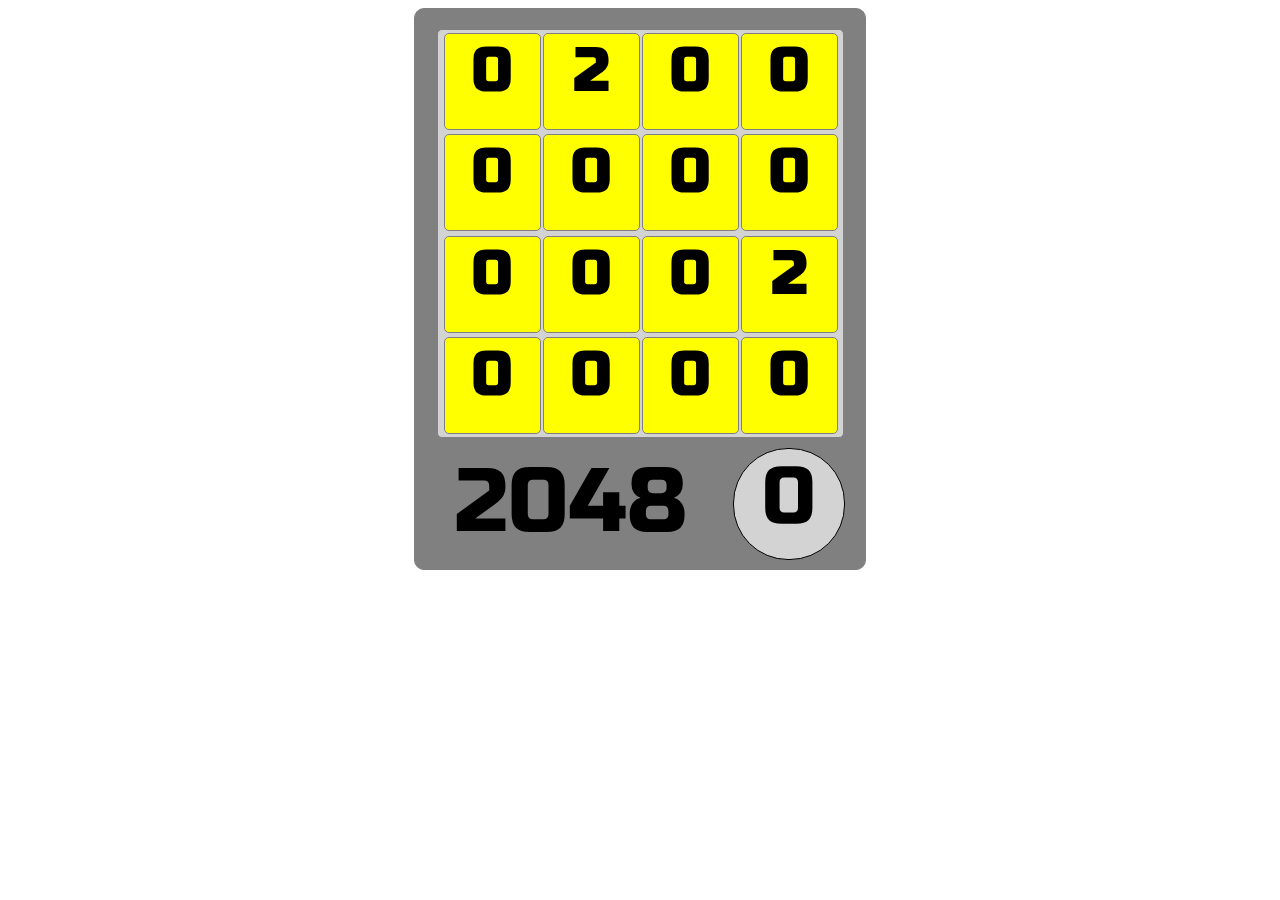
<file: games/2048/index.html>
<!DOCTYPE html>
<html lang="en">

<head>
    <meta charset="UTF-8">
    <meta name="viewport" content="width=device-width, initial-scale=1.0">
    <link rel="stylesheet" href="style.css">
    <link href="https://fonts.googleapis.com/css2?family=Russo+One&display=swap" rel="stylesheet">
    <script src="app.js" charset="utf-8"></script>
    <title>2048</title>
</head>

<body>
    <div class="container">
        <div id="result"></div>
        <div class="grid"></div>
        <div class="title">2048</div>
        <div class="score-container">
            <span id="score">0</span>
        </div>
    </div>
</body>

</html>
</file>
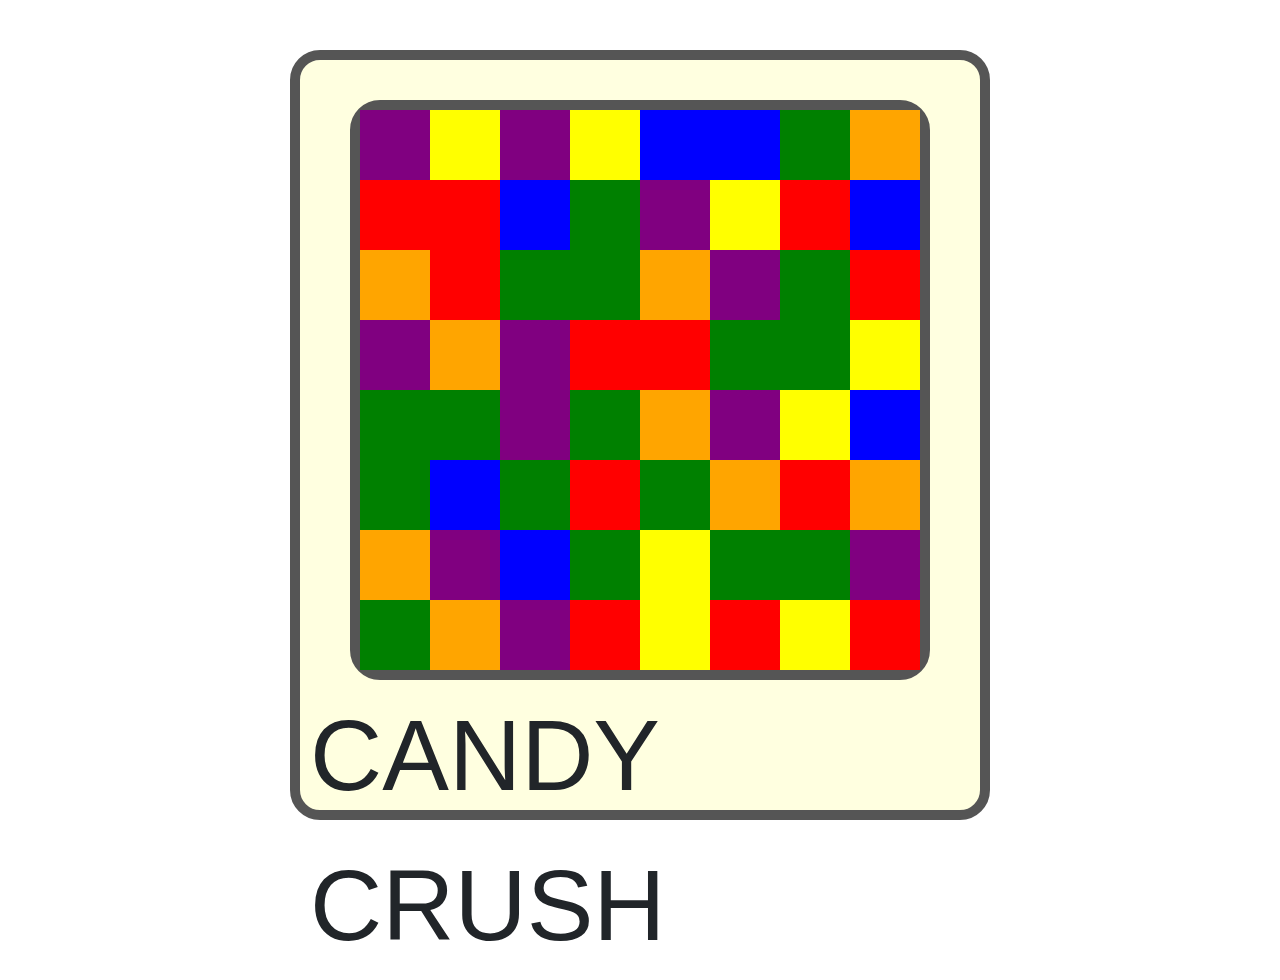
<file: games/candycrush/index.html>
<!DOCTYPE html>
<html lang="en">

<head>
    <meta charset="UTF-8">
    <meta name="viewport" content="width=device-width, initial-scale=1.0">
    <link rel="stylesheet" href="style.css">
    <link rel="stylesheet" href="https://stackpath.bootstrapcdn.com/bootstrap/4.5.2/css/bootstrap.min.css"
        integrity="sha384-JcKb8q3iqJ61gNV9KGb8thSsNjpSL0n8PARn9HuZOnIxN0hoP+VmmDGMN5t9UJ0Z" crossorigin="anonymous">

    <title>Document</title>
</head>

<body>
    <div class="container">
        <div class="wrapper">
            <div class="grid">
            </div>
            <div class="title">CANDY CRUSH</div>
            <div class="score-container" style="display: none;">
                <div id="score"></div>
            </div>
        </div>
    </div>
    <script src="app.js" charset="utf-8"></script>
</body>

</html>
</file>
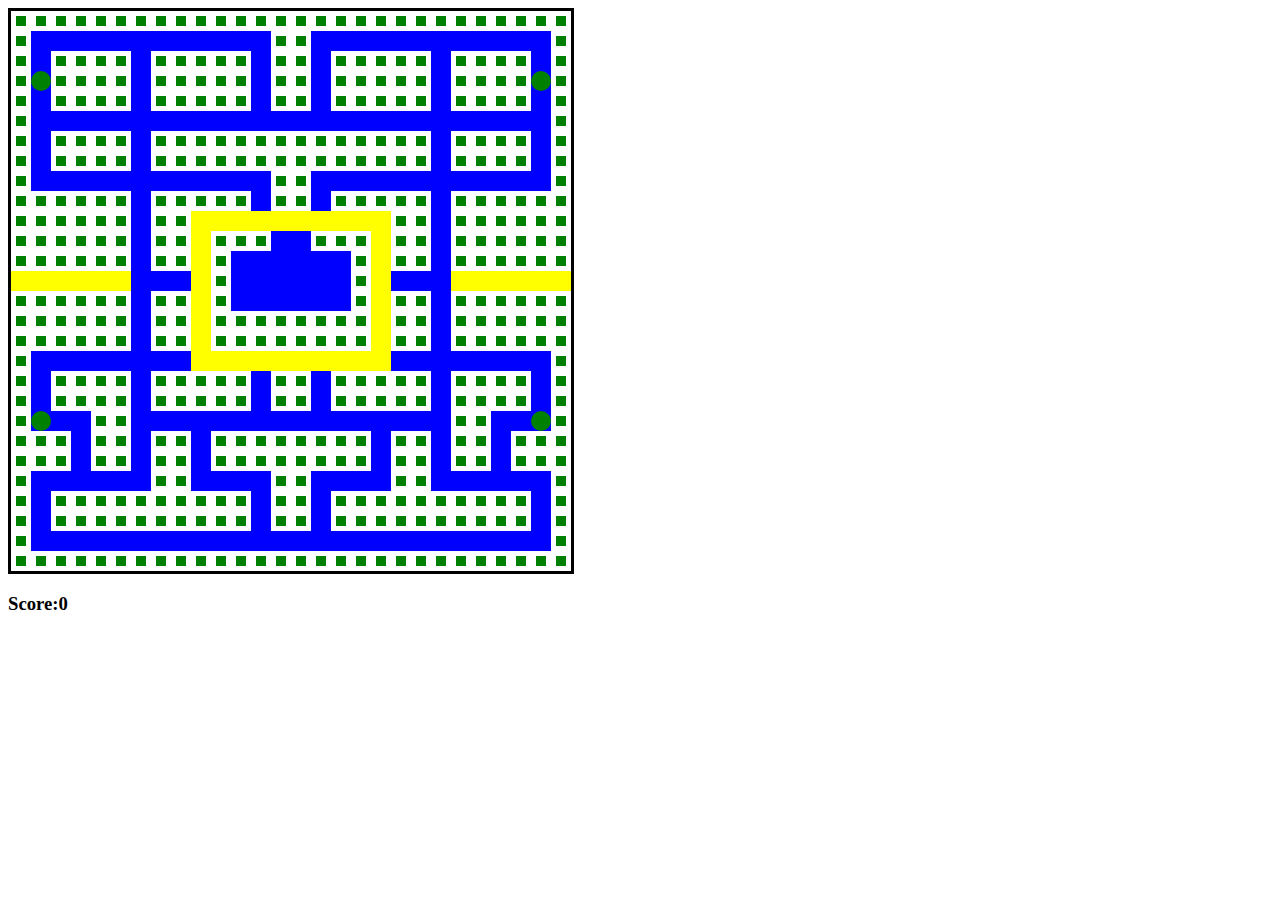
<file: games/pacman/index.html>
<!DOCTYPE html>
<html lang="en">

<head>
    <meta charset="UTF-8">
    <meta name="viewport" content="width=device-width, initial-scale=1.0">
    <link rel="stylesheet" href="style.css">
    <title>Document</title>
</head>

<body>
    <div class="grid"></div>
    <h3>Score:<span id="score">0</span></h3>
    <script src="app.js" charset="utf-8"></script>
</body>

</html>
</file>
<file: games/2048/style.css>
.container {
    font-family: 'Russo One', sans-serif;
    margin-left: auto;
    margin-right: auto;
    height: 540px;
    width: 450px;
    border: 1px solid grey;
    border-radius: 10px;
    padding-top: 20px;
    background-color: grey

}
.grid {
    padding-left: 5px;
    padding-top: 2px;
    margin-left: auto;
    margin-right: auto;
    display: flex;
    flex-wrap: wrap;
    width: 400px;
    height: 405px;
    border: 1px solid grey;
    border-radius: 5px;
    background-color: lightgray;
    
}
.grid div {
    margin: 1px;
    width: 95px;
    height: 95px;
    background-color: yellow;
    border: 1px solid grey;
    border-radius: 5px;
    font-size: 60px;
    text-align: center;
    font-weight: bold;
}
.score-container {
    height: 110px;
    width: 110px;
    border: 1px solid black;
    border-radius: 55px;
    margin-top: 5px;
    text-align: center;
    font-size: 80px;
    margin-top: 10px; 
    margin-right: 20px; 
    float:right;
    background-color: lightgray; 
}
.title {
    margin-top:10px;
    margin-left: 40px;
    float: left;
    font-size: 90px;
}
</file>
<file: games/candycrush/style.css>
.wrapper {
    border: 10px solid rgb(85, 85, 85);
    border-radius: 30px;
    margin-left: auto;
    margin-right: auto;
    margin-top: 50px;
    height: 770px;
    width: 700px;
    background-color: rgb(255, 255, 224);
}
.grid {
    border: 10px solid rgb(85, 85, 85);
    border-radius: 30px;
    margin-left: auto;
    margin-right: auto;
    margin-top: 40px;
    
    /* margin-top: 20px; */
    height: 580px;
    width: 580px;
    display: flex;
    flex-wrap: wrap;
    
}
.grid div {
    height: 70px;
    width: 70px;
}
.title {
    padding-left: 10px;
    font-size: 100px;
}
</file>
<file: games/pacman/style.css>
.grid {
    display: flex;
    flex-wrap: wrap;
    width: 560px;
    height: 560px;
    border: solid black;
    background-color:blue;
}
.grid div {
    width: 20px;height: 20px;
}
.pac-dot {
    background-color: green;
    border: 5px solid white;
    box-sizing: border-box;
}
.wall {
    background-color: blue;
}
.power-pellet {
    background-color: green;
    border-radius: 10px;
}
.pac-man {
    background-color:yellow;
}
</file>
